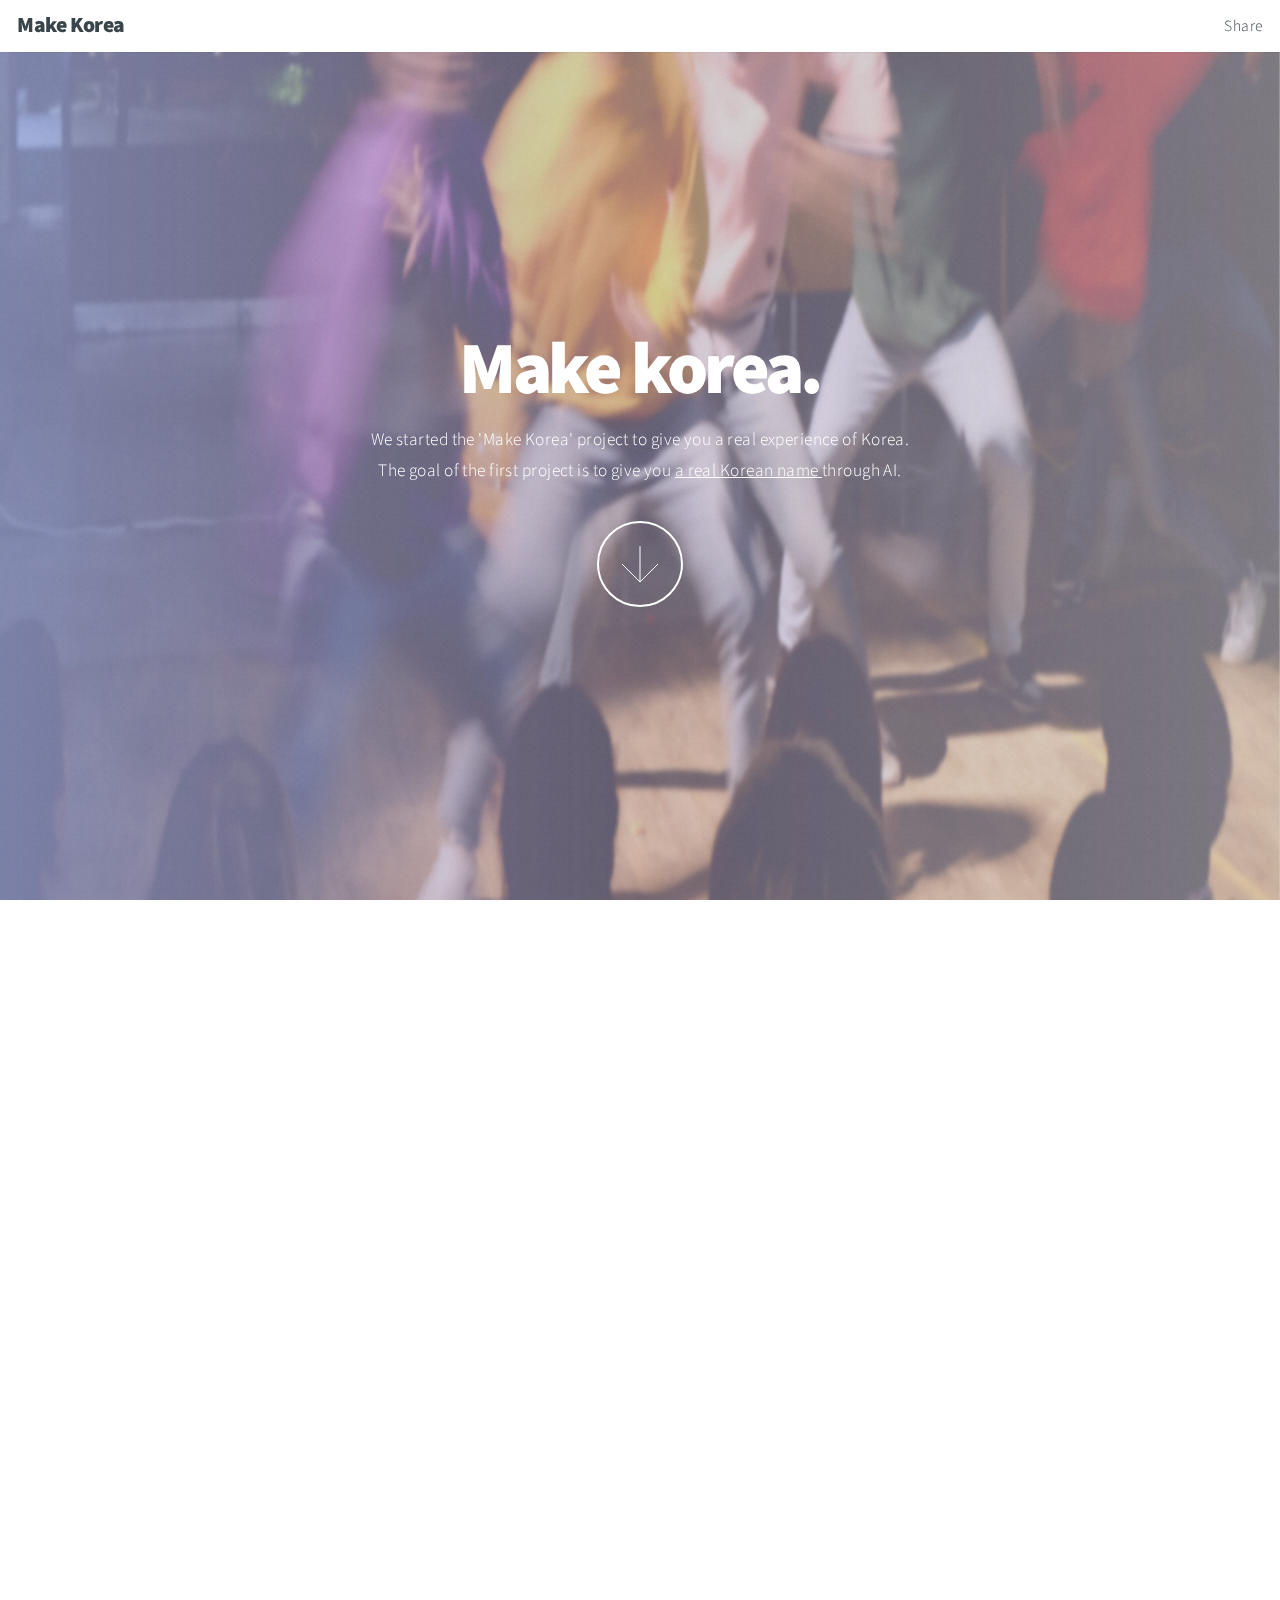
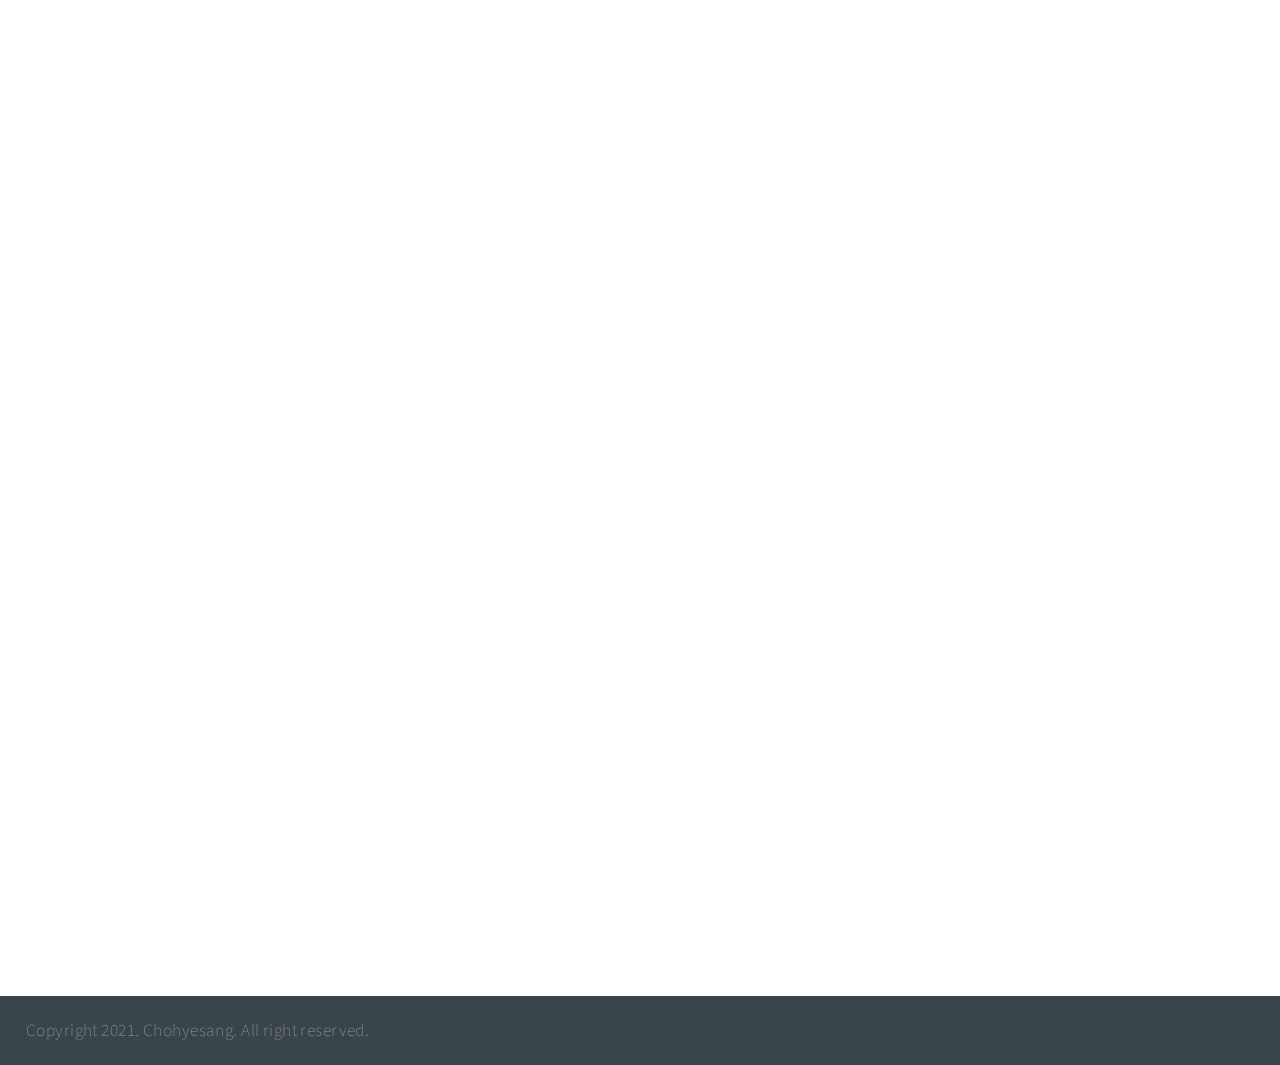
<file: index.html>
<!DOCTYPE HTML>
<!--Make Korea by Chohyesang-->
<html>
	<head>
		<title>Make korean name</title>
		<meta charset="utf-8" />
		<meta name="viewport" content="width=device-width, initial-scale=1, user-scalable=no" />
		<link rel="stylesheet" href="assets/css/main.css" />
		<noscript><link rel="stylesheet" href="assets/css/noscript.css" /></noscript>
	</head>
	<body class="is-preload">

		<!-- Header -->
			<header id="header">
				<h1> <a href = "index.html">Make Korea</a></h1>
				<nav>
					<ul>
						<li><a href="#intro">Share</a></li>
					</ul>
				</nav>
			</header>

		<!-- Intro -->
			<section id="intro" class="main style1 dark fullscreen">
				<div class="content">
					<header>
						<h2>Make korea.</h2>
					</header>
					<p> We started the 'Make Korea' project to give you a real experience of Korea.
					<br> The goal of the first project is to give you <u>a real Korean name </u> through AI. </p>
					<footer>
						<a href="#two" class="button style2 down">More</a>
					</footer>
				</div>
			</section>

		<!-- Two -->
			<section id="two" class="main style2 left dark fullscreen">
				<div class="content box style2">
					<header>
						<h2>Fill the form</h2>
					</header>
				<form id = "information" name = "input_information" method = "post" action = "candidate.html">
					<input type = "text" name = "firstname" placeholder="Your first Name">
					<input type = "text" name = "lastname" placeholder="Your last Name">
					<label class="box-radio1-input"><input type="radio" name="sex" value="Male" checked="checked"><span>Male</span></label>
					<label class="box-radio1-input"><input type="radio" name="sex" value="Fmale"><span>Fmale</span></label>
					<h4>Type of name<h4>
					<p>
					<label class="box-radio2-input"><input type="radio" name="feel" value="Good meaning" checked="checked"><span>Good meaning</span></label>
					<label class="box-radio2-input"><input type="radio" name="feel" value="Popular"><span>Popular</span></label>
					<label class="box-radio2-input"><input type="radio" name="feel" value="Unique"><span>Unique</span></label>
					</p>
					<br>
					<div id="submit">
					<input id = "next" type = 'submit' value = "Next" >
					</div>
				</form>
				</div>
			</section>

		<!-- find your name -->
			<section id="one" class="main style2 right dark fullscreen">
				<div class="content box style2">
					<header>
						<h2>Already made<br> Korean Name?</h2>
					</header>
				<form id = "ID" name = "ID_PW" method = "post" action = "candidate.html">
						<input type = "text" name = "firstname" placeholder="Your ID">
						<input type = "Password" name = "lastname" placeholder="Password 6 Digits">
						</p>
						<br>
						<div id="submit">
						<input id = "next" type = 'submit' value = "Search" >
						</div>
					</div>
			</section>


		<!-- Footer -->
			<footer id="footer">
					Copyright 2021. Chohyesang. All right reserved.
			</footer>

		<!-- Scripts -->
			<script src="assets/js/jquery.min.js"></script>
			<script src="assets/js/jquery.poptrox.min.js"></script>
			<script src="assets/js/jquery.scrolly.min.js"></script>
			<script src="assets/js/jquery.scrollex.min.js"></script>
			<script src="assets/js/browser.min.js"></script>
			<script src="assets/js/breakpoints.min.js"></script>
			<script src="assets/js/util.js"></script>
			<script src="assets/js/main.js"></script>

	</body>
</html>
</file>
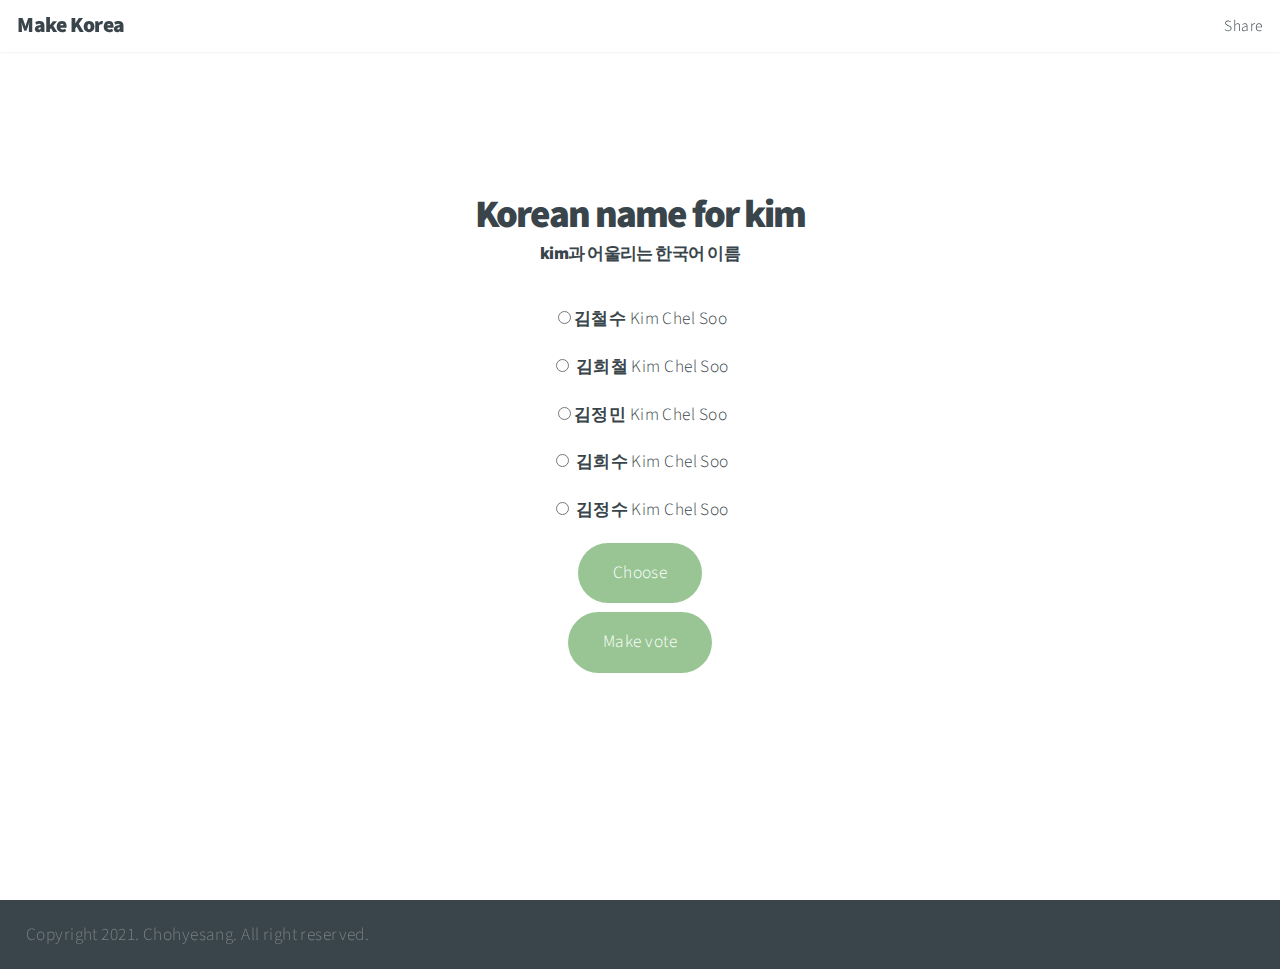
<file: candidate.html>
<!DOCTYPE HTML>
<!--Make Korea by Chohyesang-->
<html>
	<head>
		<title>Make korean name</title>
		<meta charset="utf-8" />
		<meta name="viewport" content="width=device-width, initial-scale=1, user-scalable=no" />
		<link rel="stylesheet" href="assets/css/main.css" />
		<noscript><link rel="stylesheet" href="assets/css/noscript.css" /></noscript>
	</head>
	<body class="is-preload">

		<!-- Header -->
			<header id="header">
				<h1> <a href = "index.html">Make Korea</a></h1>
				<nav>
					<ul>
						<li><a href="#intro">Share</a></li>
					</ul>
				</nav>
			</header>


		<!-- Two -->
			<section id="three" class="main style3 dark fullscreen">
				<div class="content box style3">
					<header>
						<h2>Korean name for kim</h2>
						<h3>kim과 어울리는 한국어 이름</h3>
					</header>

				<form method="post" action="result.html">
				<p>
				<p><label><input type="radio" id = "condidate" name="candidate" value="김철수"><b>김철수</b> Kim Chel Soo</label></p>
				<p><label><input type="radio" id = "condidate" name="candidate" value="김희철"> <b>김희철</b> Kim Chel Soo</label></p>
				<p><label><input type="radio" id = "condidate" name="candidate" value="김정민"><b>김정민</b> Kim Chel Soo</label></p>
				<p><label><input type="radio" id = "condidate" name="candidate" value="김희수"> <b>김희수</b> Kim Chel Soo</label></p>
				<p><label><input type="radio" id = "condidate" name="candidate" value="김정수"> <b>김정수</b> Kim Chel Soo</label></p>

			</p>
				<input id = "Choose" type = 'submit' value = "Choose">
				</form>
				<input id = "Choose" type = 'button' value = "Make vote">

				</div>
			</section>


		<!-- Footer -->
			<footer id="footer">
					Copyright 2021. Chohyesang. All right reserved.
			</footer>

		<!-- Scripts -->
			<script src="assets/js/jquery.min.js"></script>
			<script src="assets/js/jquery.poptrox.min.js"></script>
			<script src="assets/js/jquery.scrolly.min.js"></script>
			<script src="assets/js/jquery.scrollex.min.js"></script>
			<script src="assets/js/browser.min.js"></script>
			<script src="assets/js/breakpoints.min.js"></script>
			<script src="assets/js/util.js"></script>
			<script src="assets/js/main.js"></script>

	</body>
</html>
</file>
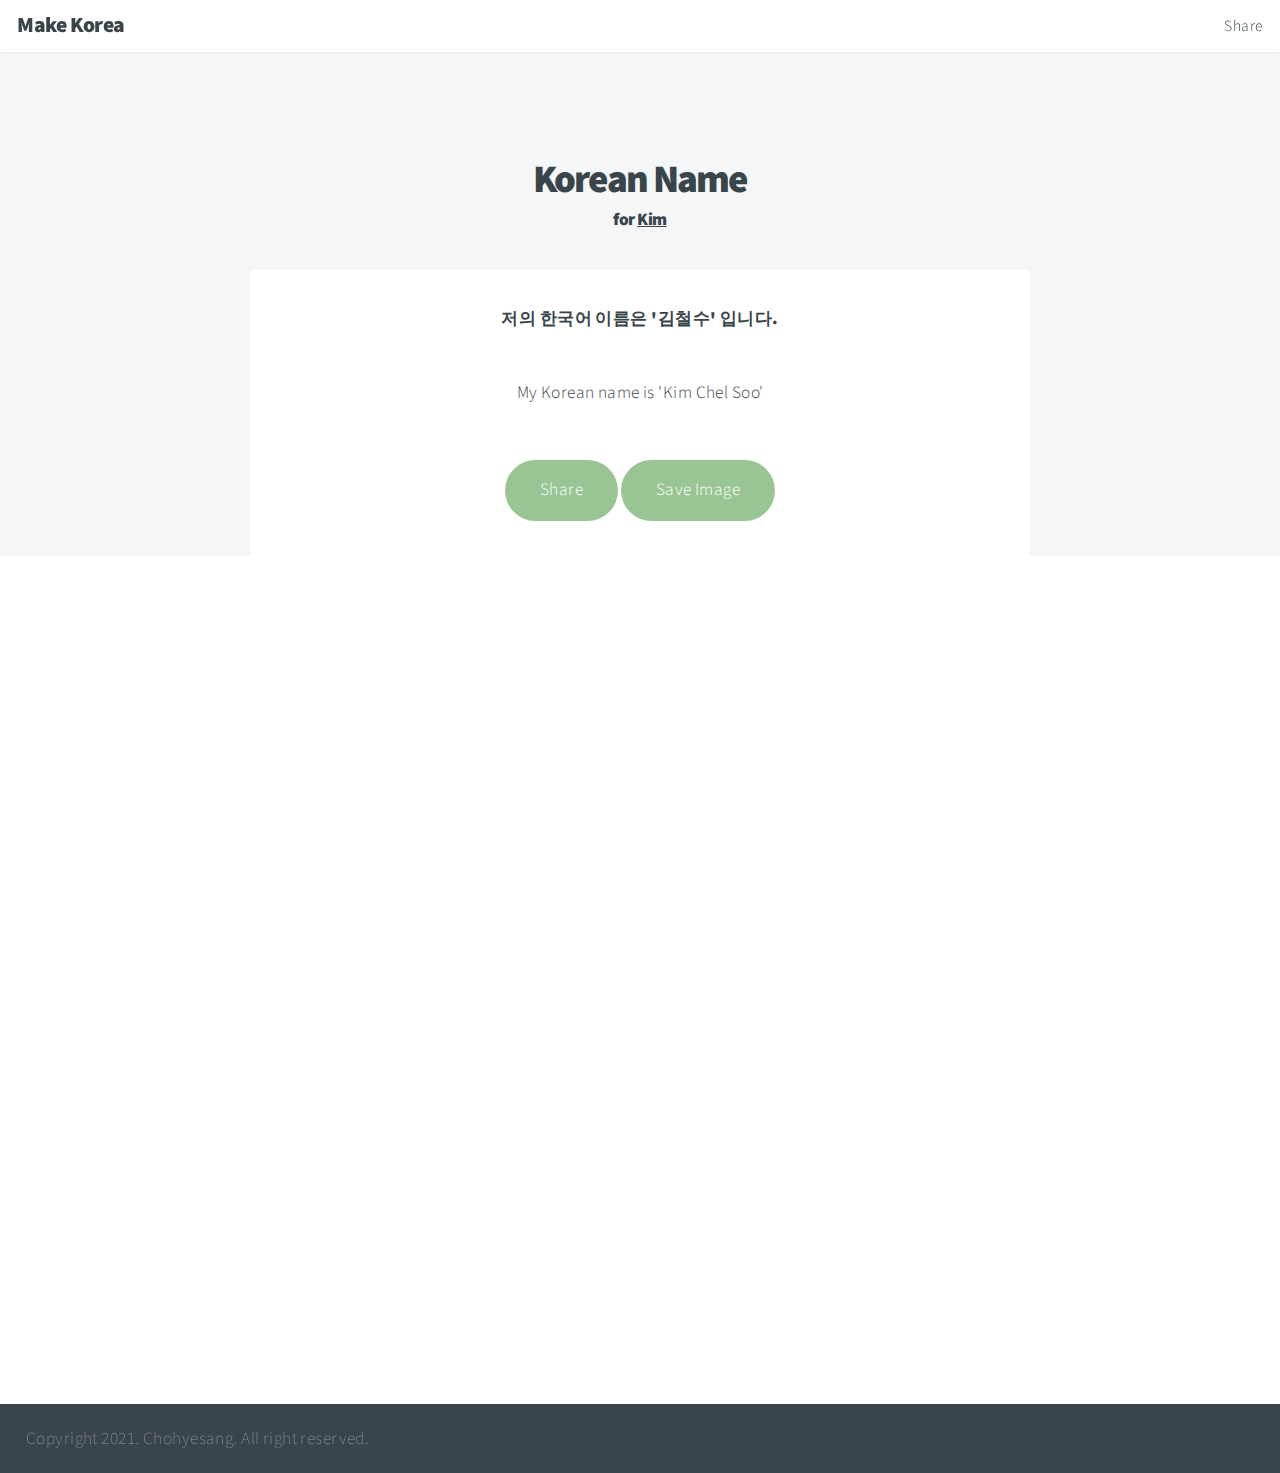
<file: result.html>
<!DOCTYPE HTML>
<!--Make Korea by Chohyesang-->
<html>
	<head>
		<title>Make korean name</title>
		<meta charset="utf-8" />
		<meta name="viewport" content="width=device-width, initial-scale=1, user-scalable=no" />
		<link rel="stylesheet" href="assets/css/main.css" />
		<noscript><link rel="stylesheet" href="assets/css/noscript.css" /></noscript>
	</head>
	<body class="is-preload">

		<!-- Header -->
			<header id="header">
				<h1> <a href = "index.html">Make Korea</a></h1>
				<nav>
					<ul>
						<li><a href="#intro">Share</a></li>
					</ul>
				</nav>
			</header>

		<!-- Contact -->
			<section id="contact" class="main style3 secondary">
				<div class="content">
					<header>
						<h2>Korean Name</h2>
                        <h3 id = "result-text">for <u>Kim</u></h3>
					</header>
					<div class="box">
						<form method="post" action="#">
							<div class="fields">
								<div class="field"><p><strong>저의 한국어 이름은 '김철수' 입니다.</strong></p></div>
								<div class="field"><p>My Korean name is 'Kim Chel Soo'</p></div>

							</div>
				<input id = "Choose" type = 'button' value = "Share">
                <input id = "Choose" type = 'button' value = "Save Image">
						</form>
					</div>
				</div>
			</section>            


		<!-- Share -->
			<section id="share" class="main style1 dark fullscreen">
				<div class="content">
					<header>
						<h2>Share!</h2>
					</header>
					<p> Share 'Make Korea' to your friend :) </p>
                    <input type = 'button' value = "share">
				</div>
			</section>



		<!-- Footer -->
			<footer id="footer">
					Copyright 2021. Chohyesang. All right reserved.
			</footer>

		<!-- Scripts -->
			<script src="assets/js/jquery.min.js"></script>
			<script src="assets/js/jquery.poptrox.min.js"></script>
			<script src="assets/js/jquery.scrolly.min.js"></script>
			<script src="assets/js/jquery.scrollex.min.js"></script>
			<script src="assets/js/browser.min.js"></script>
			<script src="assets/js/breakpoints.min.js"></script>
			<script src="assets/js/util.js"></script>
			<script src="assets/js/main.js"></script>

	</body>
</html>
</file>
<file: assets/css/noscript.css>
/*
	Big Picture by HTML5 UP
	html5up.net | @ajlkn
	Free for personal and commercial use under the CCA 3.0 license (html5up.net/license)
*/

/* Loader */

	body:before, body:after {
		display: none;
	}
</file>
<file: assets/css/main.css>
@import url("https://fonts.googleapis.com/css?family=Source+Sans+Pro:300,900");
@import url("fontawesome-all.min.css");

/*
	Big Picture by HTML5 UP
	html5up.net | @ajlkn
	Free for personal and commercial use under the CCA 3.0 license (html5up.net/license)
*/

html, body, div, span, applet, object,
iframe, h1, h2, h3, h4, h5, h6, p, blockquote,
pre, a, abbr, acronym, address, big, cite,
code, del, dfn, em, img, ins, kbd, q, s, samp,
small, strike, strong, sub, sup, tt, var, b,
u, i, center, dl, dt, dd, ol, ul, li, fieldset,
form, label, legend, table, caption, tbody,
tfoot, thead, tr, th, td, article, aside,
canvas, details, embed, figure, figcaption,
footer, header, hgroup, menu, nav, output, ruby,
section, summary, time, mark, audio, video {
	margin: 0;
	padding: 0;
	border: 0;
	font-size: 100%;
	font: inherit;
	vertical-align: baseline;}

article, aside, details, figcaption, figure,
footer, header, hgroup, menu, nav, section {
	display: block;}

body {
	line-height: 1;
}

ol, ul {
	list-style: none;
}

blockquote, q {
	quotes: none;
}

	blockquote:before, blockquote:after, q:before, q:after {
		content: '';
		content: none;
	}

table {
	border-collapse: collapse;
	border-spacing: 0;
}

body {
	-webkit-text-size-adjust: none;
}

mark {
	background-color: transparent;
	color: inherit;
}

input::-moz-focus-inner {
	border: 0;
	padding: 0;
}
/*
input, select, textarea {
	-moz-appearance: none;
	-webkit-appearance: none;
	-ms-appearance: none;
	appearance: none;
}*/

/* Basic */

	@-ms-viewport {
		width: device-width;
	}

	html {
		height: 100%;
	}

	html {
		box-sizing: border-box;
	}

	*, *:before, *:after {
		box-sizing: inherit;
	}

	body {
		background: #ffffff;
		height: 100%;
		min-width: 320px;
	}

		body.is-preload *, body.is-preload *:before, body.is-preload *:after {
			-moz-animation: none !important;
			-webkit-animation: none !important;
			-ms-animation: none !important;
			animation: none !important;
			-moz-transition: none !important;
			-webkit-transition: none !important;
			-ms-transition: none !important;
			transition: none !important;
		}

/* Spinner */

	@-moz-keyframes spinner-rotate {
		0% {
			-moz-transform: scale(1) rotate(0deg);
			-webkit-transform: scale(1) rotate(0deg);
			-ms-transform: scale(1) rotate(0deg);
			transform: scale(1) rotate(0deg);
		}

		100% {
			-moz-transform: scale(1) rotate(360deg);
			-webkit-transform: scale(1) rotate(360deg);
			-ms-transform: scale(1) rotate(360deg);
			transform: scale(1) rotate(360deg);
		}
	}

	@-webkit-keyframes spinner-rotate {
		0% {
			-moz-transform: scale(1) rotate(0deg);
			-webkit-transform: scale(1) rotate(0deg);
			-ms-transform: scale(1) rotate(0deg);
			transform: scale(1) rotate(0deg);
		}

		100% {
			-moz-transform: scale(1) rotate(360deg);
			-webkit-transform: scale(1) rotate(360deg);
			-ms-transform: scale(1) rotate(360deg);
			transform: scale(1) rotate(360deg);
		}
	}

	@-ms-keyframes spinner-rotate {
		0% {
			-moz-transform: scale(1) rotate(0deg);
			-webkit-transform: scale(1) rotate(0deg);
			-ms-transform: scale(1) rotate(0deg);
			transform: scale(1) rotate(0deg);
		}

		100% {
			-moz-transform: scale(1) rotate(360deg);
			-webkit-transform: scale(1) rotate(360deg);
			-ms-transform: scale(1) rotate(360deg);
			transform: scale(1) rotate(360deg);
		}
	}

	@keyframes spinner-rotate {
		0% {
			-moz-transform: scale(1) rotate(0deg);
			-webkit-transform: scale(1) rotate(0deg);
			-ms-transform: scale(1) rotate(0deg);
			transform: scale(1) rotate(0deg);
		}

		100% {
			-moz-transform: scale(1) rotate(360deg);
			-webkit-transform: scale(1) rotate(360deg);
			-ms-transform: scale(1) rotate(360deg);
			transform: scale(1) rotate(360deg);
		}
	}

/* Loader */

	@-moz-keyframes spinner-show {
		0% {
			opacity: 0;
		}

		100% {
			opacity: 1;
		}
	}

	@-webkit-keyframes spinner-show {
		0% {
			opacity: 0;
		}

		100% {
			opacity: 1;
		}
	}

	@-ms-keyframes spinner-show {
		0% {
			opacity: 0;
		}

		100% {
			opacity: 1;
		}
	}

	@keyframes spinner-show {
		0% {
			opacity: 0;
		}

		100% {
			opacity: 1;
		}
	}

	@-moz-keyframes spinner-hide {
		0% {
			-moz-transform: scale(1) rotate(0deg);
			-webkit-transform: scale(1) rotate(0deg);
			-ms-transform: scale(1) rotate(0deg);
			transform: scale(1) rotate(0deg);
			color: #e5e6e7;
			z-index: 100001;
		}

		99% {
			-moz-transform: scale(0.5) rotate(360deg);
			-webkit-transform: scale(0.5) rotate(360deg);
			-ms-transform: scale(0.5) rotate(360deg);
			transform: scale(0.5) rotate(360deg);
			color: #e5e6e7;
			z-index: 100001;
		}

		100% {
			-moz-transform: scale(0.5) rotate(360deg);
			-webkit-transform: scale(0.5) rotate(360deg);
			-ms-transform: scale(0.5) rotate(360deg);
			transform: scale(0.5) rotate(360deg);
			color: #e5e6e7;
			z-index: -1;
		}
	}

	@-webkit-keyframes spinner-hide {
		0% {
			-moz-transform: scale(1) rotate(0deg);
			-webkit-transform: scale(1) rotate(0deg);
			-ms-transform: scale(1) rotate(0deg);
			transform: scale(1) rotate(0deg);
			color: #e5e6e7;
			z-index: 100001;
		}

		99% {
			-moz-transform: scale(0.5) rotate(360deg);
			-webkit-transform: scale(0.5) rotate(360deg);
			-ms-transform: scale(0.5) rotate(360deg);
			transform: scale(0.5) rotate(360deg);
			color: #e5e6e7;
			z-index: 100001;
		}

		100% {
			-moz-transform: scale(0.5) rotate(360deg);
			-webkit-transform: scale(0.5) rotate(360deg);
			-ms-transform: scale(0.5) rotate(360deg);
			transform: scale(0.5) rotate(360deg);
			color: #e5e6e7;
			z-index: -1;
		}
	}

	@-ms-keyframes spinner-hide {
		0% {
			-moz-transform: scale(1) rotate(0deg);
			-webkit-transform: scale(1) rotate(0deg);
			-ms-transform: scale(1) rotate(0deg);
			transform: scale(1) rotate(0deg);
			color: #e5e6e7;
			z-index: 100001;
		}

		99% {
			-moz-transform: scale(0.5) rotate(360deg);
			-webkit-transform: scale(0.5) rotate(360deg);
			-ms-transform: scale(0.5) rotate(360deg);
			transform: scale(0.5) rotate(360deg);
			color: #e5e6e7;
			z-index: 100001;
		}

		100% {
			-moz-transform: scale(0.5) rotate(360deg);
			-webkit-transform: scale(0.5) rotate(360deg);
			-ms-transform: scale(0.5) rotate(360deg);
			transform: scale(0.5) rotate(360deg);
			color: #e5e6e7;
			z-index: -1;
		}
	}

	@keyframes spinner-hide {
		0% {
			-moz-transform: scale(1) rotate(0deg);
			-webkit-transform: scale(1) rotate(0deg);
			-ms-transform: scale(1) rotate(0deg);
			transform: scale(1) rotate(0deg);
			color: #e5e6e7;
			z-index: 100001;
		}

		99% {
			-moz-transform: scale(0.5) rotate(360deg);
			-webkit-transform: scale(0.5) rotate(360deg);
			-ms-transform: scale(0.5) rotate(360deg);
			transform: scale(0.5) rotate(360deg);
			color: #e5e6e7;
			z-index: 100001;
		}

		100% {
			-moz-transform: scale(0.5) rotate(360deg);
			-webkit-transform: scale(0.5) rotate(360deg);
			-ms-transform: scale(0.5) rotate(360deg);
			transform: scale(0.5) rotate(360deg);
			color: #e5e6e7;
			z-index: -1;
		}
	}

	@-moz-keyframes overlay-hide {
		0% {
			opacity: 1;
			z-index: 100000;
		}

		15% {
			opacity: 1;
			z-index: 100000;
		}

		99% {
			opacity: 0;
			z-index: 100000;
		}

		100% {
			opacity: 0;
			z-index: -1;
		}
	}

	@-webkit-keyframes overlay-hide {
		0% {
			opacity: 1;
			z-index: 100000;
		}

		15% {
			opacity: 1;
			z-index: 100000;
		}

		99% {
			opacity: 0;
			z-index: 100000;
		}

		100% {
			opacity: 0;
			z-index: -1;
		}
	}

	@-ms-keyframes overlay-hide {
		0% {
			opacity: 1;
			z-index: 100000;
		}

		15% {
			opacity: 1;
			z-index: 100000;
		}

		99% {
			opacity: 0;
			z-index: 100000;
		}

		100% {
			opacity: 0;
			z-index: -1;
		}
	}

	@keyframes overlay-hide {
		0% {
			opacity: 1;
			z-index: 100000;
		}

		15% {
			opacity: 1;
			z-index: 100000;
		}

		99% {
			opacity: 0;
			z-index: 100000;
		}

		100% {
			opacity: 0;
			z-index: -1;
		}
	}

	body {
		text-decoration: none;
	}

		body:before {
			-moz-animation: spinner-show 1.5s 1 0.25s ease forwards, spinner-hide 0.25s ease-in-out forwards !important;
			-webkit-animation: spinner-show 1.5s 1 0.25s ease forwards, spinner-hide 0.25s ease-in-out forwards !important;
			-ms-animation: spinner-show 1.5s 1 0.25s ease forwards, spinner-hide 0.25s ease-in-out forwards !important;
			animation: spinner-show 1.5s 1 0.25s ease forwards, spinner-hide 0.25s ease-in-out forwards !important;
			-moz-transform-origin: 50% 50%;
			-webkit-transform-origin: 50% 50%;
			-ms-transform-origin: 50% 50%;
			transform-origin: 50% 50%;
			-moz-osx-font-smoothing: grayscale;
			-webkit-font-smoothing: antialiased;
			font-family: FontAwesome;
			font-style: normal;
			font-weight: normal;
			text-transform: none !important;
			color: #e5e6e7;
			content: '\f1ce';
			cursor: default;
			display: block;
			font-size: 2em;
			height: 2em;
			left: 50%;
			line-height: 2em;
			margin: -1em 0 0 -1em;
			opacity: 0;
			position: fixed;
			text-align: center;
			top: 50%;
			width: 2em;
			z-index: -1;
		}

		body:after {
			-moz-animation: overlay-hide 1.5s ease-in forwards !important;
			-webkit-animation: overlay-hide 1.5s ease-in forwards !important;
			-ms-animation: overlay-hide 1.5s ease-in forwards !important;
			animation: overlay-hide 1.5s ease-in forwards !important;
			background: #ffffff;
			content: '';
			display: block;
			height: 100%;
			left: 0;
			opacity: 0;
			position: fixed;
			top: 0;
			width: 100%;
			z-index: -1;
		}

		body.is-preload:before {
			-moz-animation: spinner-show 1.5s 1 0.25s ease forwards, spinner-rotate 0.75s infinite linear !important;
			-webkit-animation: spinner-show 1.5s 1 0.25s ease forwards, spinner-rotate 0.75s infinite linear !important;
			-ms-animation: spinner-show 1.5s 1 0.25s ease forwards, spinner-rotate 0.75s infinite linear !important;
			animation: spinner-show 1.5s 1 0.25s ease forwards, spinner-rotate 0.75s infinite linear !important;
			z-index: 100001;
		}

		body.is-preload:after {
			-moz-animation: none !important;
			-webkit-animation: none !important;
			-ms-animation: none !important;
			animation: none !important;
			opacity: 1;
			z-index: 100000;
		}

	@media (-webkit-min-device-pixel-ratio: 2) {

		body:before {
			line-height: 2.025em;
		}

	}

/* Type */

	body, input, textarea, select {
		font-family: "Source Sans Pro", "sans-serif";
		font-weight: 300;
		font-size: 18pt;
		line-height: 1.75em;
		color: #39454b;
		letter-spacing: 0.025em;
	}

		@media screen and (max-width: 1920px) {

			body, input, textarea, select {
				font-size: 17pt;
			}

		}

		@media screen and (max-width: 1680px) {

			body, input, textarea, select {
				font-size: 15pt;
			}

		}

		@media screen and (max-width: 1280px) {

			body, input, textarea, select {
				font-size: 13pt;
			}

		}

		@media screen and (max-width: 1000px) {

			body, input, textarea, select {
				font-size: 13pt;
			}

		}

		@media screen and (max-width: 736px) {

			body, input, textarea, select {
				font-size: 12pt;
				line-height: 1.5em;
			}

		}

	h1, h2, h3, h4, h5, h6 {
		font-weight: 900;
		color: inherit;
		letter-spacing: -0.0325em;
	}

		h1 a, h2 a, h3 a, h4 a, h5 a, h6 a {
			color: inherit;
			text-decoration: none;
		}

	h2 {
		font-size: 2.25em;
		line-height: 1.25em;
		letter-spacing: -0.05em;
	}

	@media screen and (max-width: 736px) {

		h2 {
			font-size: 1.5em;
		}

	}

	strong, b {
		font-weight: 900;
		color: inherit;
	}

	em, i {
		font-style: italic;
	}

	a {
		-moz-transition: color 0.2s ease-in-out;
		-webkit-transition: color 0.2s ease-in-out;
		-ms-transition: color 0.2s ease-in-out;
		transition: color 0.2s ease-in-out;
		color: #98c593;
	}

	sub {
		position: relative;
		top: 0.5em;
		font-size: 0.8em;
	}

	sup {
		position: relative;
		top: -0.5em;
		font-size: 0.8em;
	}

	hr {
		border: 0;
		border-top: solid 1px #e5e6e7;
	}

	blockquote {
		border-left: solid 0.5em #e5e6e7;
		padding: 1em 0 1em 2em;
		font-style: italic;
	}

	p, ul, ol, dl, table {
		margin-bottom: 1em;
	}

/* Box */

	.box {
		background: #ffffff;
		color: #39454b;
		padding: 2em;
	}

		.box > :last-child {
			margin-bottom: 0;
		}

		.box.style2 {
			padding: 3.5em 2.5em 3.5em 2.5em;
		}

		@media screen and (max-width: 736px) {

			.box {
				padding: 1em;
			}

				.box.style2 {
					padding: 1.5em 1.25em 1.5em 1.25em;
					background-color: rgba(255, 255, 255, 0.9);
				}

		}

/* Button */

	input[type="button"],
	input[type="submit"],
	input[type="reset"],
	.button,
	button {
		-moz-appearance: none;
		-webkit-appearance: none;
		-ms-appearance: none;
		appearance: none;
		-moz-transition: background-color 0.2s ease-in-out;
		-webkit-transition: background-color 0.2s ease-in-out;
		-ms-transition: background-color 0.2s ease-in-out;
		transition: background-color 0.2s ease-in-out;
		background-color: #98c593;
		border: 0;
		border-radius: 3.5em;
		color: #ffffff;
		cursor: pointer;
		display: inline-block;
		height: 3.5em;
		line-height: 3.5em;
		outline: 0;
		padding: 0 2em 0 2em;
		position: relative;
		text-align: center;
		text-decoration: none;
	}

		input[type="button"].down,
		input[type="submit"].down,
		input[type="reset"].down,
		.button.down,
		button.down {
			width: 5em;
			height: 5em;
			line-height: 4.5em;
			padding: 0;
			background-image: url("images/dark-arrow.svg");
			background-position: center center;
			background-repeat: no-repeat;
			text-indent: -10em;
			overflow: hidden;
		}

			input[type="button"].down.anchored,
			input[type="submit"].down.anchored,
			input[type="reset"].down.anchored,
			.button.down.anchored,
			button.down.anchored {
				bottom: 0;
				border-bottom: 0;
				border-radius: 3em 3em 0 0;
				height: 4.5em;
				margin-left: -2.5em;
			}

		input[type="button"].anchored,
		input[type="submit"].anchored,
		input[type="reset"].anchored,
		.button.anchored,
		button.anchored {
			position: absolute;
			left: 50%;
		}

		input[type="button"]:hover,
		input[type="submit"]:hover,
		input[type="reset"]:hover,
		.button:hover,
		button:hover {
			background-color: #a8cea4;
		}

		input[type="button"]:active,
		input[type="submit"]:active,
		input[type="reset"]:active,
		.button:active,
		button:active {
			background-color: #88bc82;
		}

		input[type="button"].style2,
		input[type="submit"].style2,
		input[type="reset"].style2,
		.button.style2,
		button.style2 {
			background-color: transparent;
			border: solid 2px #e5e6e7;
			color: inherit;
		}

			input[type="button"].style2:hover,
			input[type="submit"].style2:hover,
			input[type="reset"].style2:hover,
			.button.style2:hover,
			button.style2:hover {
				background-color: rgba(229, 230, 231, 0.25);
			}

			input[type="button"].style2:active,
			input[type="submit"].style2:active,
			input[type="reset"].style2:active,
			.button.style2:active,
			button.style2:active {
				background-color: rgba(229, 230, 231, 0.375);
			}

			input[type="button"].style2.down,
			input[type="submit"].style2.down,
			input[type="reset"].style2.down,
			.button.style2.down,
			button.style2.down {
				background-image: url("images/arrow.svg");
			}

/* Form */

	form {
		margin: 0 0 0.5em 0;
	}

		form > :last-child {
			margin-bottom: 0;
		}

		form > .fields {
			display: -moz-flex;
			display: -webkit-flex;
			display: -ms-flex;
			display: flex;
			-moz-flex-wrap: wrap;
			-webkit-flex-wrap: wrap;
			-ms-flex-wrap: wrap;
			flex-wrap: wrap;
			width: calc(100% + 3em);
			margin: -1.5em 0 2em -1.5em;
		}

			form > .fields > .field {
				-moz-flex-grow: 0;
				-webkit-flex-grow: 0;
				-ms-flex-grow: 0;
				flex-grow: 0;
				-moz-flex-shrink: 0;
				-webkit-flex-shrink: 0;
				-ms-flex-shrink: 0;
				flex-shrink: 0;
				padding: 1.5em 0 0 1.5em;
				width: calc(100% - 1.5em);
			}

				form > .fields > .field.half {
					width: calc(50% - 0.75em);
				}

				form > .fields > .field.third {
					width: calc(100%/3 - 0.5em);
				}

				form > .fields > .field.quarter {
					width: calc(25% - 0.375em);
				}

		@media screen and (max-width: 480px) {

			form > .fields {
				width: calc(100% + 2em);
				margin: -1em 0 2em -1em;
			}

				form > .fields > .field {
					padding: 1em 0 0 1em;
					width: calc(100% - 1em);
				}

					form > .fields > .field.half {
						width: calc(100% - 1em);
					}

					form > .fields > .field.third {
						width: calc(100% - 1em);
					}

					form > .fields > .field.quarter {
						width: calc(100% - 1em);
					}

		}



	/* Radico Button 1 */
	.box-radio1-input input[type="radio"]{
		display:none;
	  }
	  
	  .box-radio1-input input[type="radio"] + span{
		display:inline-block;
		background:none;
		border:1px solid #dfdfdf;  
		padding:8px 30px;
		text-align:center;
		height:50px;
		line-height:33px;
		font-weight:500;
		cursor:pointer;
		margin : 1em 0em 0.5em 0.5em;
	  }
	  
	  .box-radio1-input input[type="radio"]:checked + span{
		border:1px solid #ec98bf;
		background:#fdecf6;
		color:rgb(0, 0, 0);
	  }

	/* Radico Button 2 */
	.box-radio2-input input[type="radio"]{
		display:none;
	  }
	  
	  .box-radio2-input input[type="radio"] + span{
		display:inline-block;
		background:none;
		border:1px solid #dfdfdf;  
		padding:8px 30px;
		text-align:center;
		height:50px;
		line-height:33px;
		font-weight:500;
		cursor:pointer;
		margin : 1em 0em 0.5em 0.5em;
	  }
	  
	  .box-radio2-input input[type="radio"]:checked + span{
		border:1px solid #bf98ec;
		background:#eff2ff;
		color:rgb(0, 0, 0);
	  }
	  	  
	   
	input[type="text"],
	input[type="password"],
	input[type="email"],
	input[type="tel"],
	input[type="search"],
	input[type="url"],
	select,
	textarea {
		-moz-appearance: none;
		-webkit-appearance: none;
		-ms-appearance: none;
		appearance: none;
		-moz-transition: border-color 0.2s ease-in-out, color 0.2s ease-in-out;
		-webkit-transition: border-color 0.2s ease-in-out, color 0.2s ease-in-out;
		-ms-transition: border-color 0.2s ease-in-out, color 0.2s ease-in-out;
		transition: border-color 0.2s ease-in-out, color 0.2s ease-in-out;
		color: #39454b;
		display: block;
		width: 100%;
		padding: 0.65em 0.75em;
		background: none;
		border: solid 2px #e5e6e7;
		color: inherit;
		border-radius: 0.5em;
		outline: none;
	}

		input[type="text"]:focus,
		input[type="password"]:focus,
		input[type="email"]:focus,
		input[type="tel"]:focus,
		input[type="search"]:focus,
		input[type="url"]:focus,
		select:focus,
		textarea:focus {
			border-color: #9ac8e9;
		}

	input[type="text"],
	input[type="password"],
	input[type="email"],
	input[type="tel"],
	input[type="search"],
	input[type="url"],
	select {
		line-height: 1.35em;
		margin : 0.5em;
	}

	textarea {
		min-height: 8em;
	}

	::-moz-focus-inner {
		border: 0;
	}

	::-webkit-input-placeholder {
		opacity: 0.375;
	}

	:-moz-placeholder {
		opacity: 0.375;
	}

	::-moz-placeholder {
		opacity: 0.375;
	}

	:-ms-input-placeholder {
		opacity: 0.375;
	}



/* Icon */

	.icon {
		text-decoration: none;
		position: relative;
		text-decoration: none;
	}

		.icon:before {
			-moz-osx-font-smoothing: grayscale;
			-webkit-font-smoothing: antialiased;
			display: inline-block;
			font-style: normal;
			font-variant: normal;
			text-rendering: auto;
			line-height: 1;
			text-transform: none !important;
			font-family: 'Font Awesome 5 Free';
			font-weight: 400;
		}

		.icon:before {
			line-height: inherit;
		}

		.icon > .label {
			display: none;
		}

		.icon.solid:before {
			font-weight: 900;
		}

		.icon.brands:before {
			font-family: 'Font Awesome 5 Brands';
		}

/* Image */

	.image {
		position: relative;
		display: inline-block;
	}

		.image:before {
			content: '';
			position: absolute;
			left: 0;
			top: 0;
			width: 100%;
			height: 100%;
			background: url("images/overlay.png");
		}

		.image img {
			display: block;
			width: 100%;
		}

		.image.featured {
			display: block;
			width: 100%;
			margin: 0 0 2em 0;
		}

		.image.fit {
			display: block;
			width: 100%;
		}

		.image.left {
			float: left;
			margin: 0 2em 2em 0;
		}

		.image.centered {
			display: block;
			margin: 0 0 2em 0;
		}

			.image.centered img {
				margin: 0 auto;
				width: auto;
			}

/* List */

	ul.default {
		list-style: disc;
		padding-left: 1em;
	}

		ul.default li {
			padding-left: 0.5em;
		}

	ul.menu {
		cursor: default;
	}

		ul.menu li {
			display: inline-block;
			line-height: 1em;
			border-left: solid 1px #e5e6e7;
			padding: 0 0 0 0.5em;
			margin: 0 0 0 0.5em;
		}

			ul.menu li:first-child {
				border-left: 0;
				padding-left: 0;
				margin-left: 0;
			}

	ol.default {
		list-style: decimal;
		padding-left: 1.25em;
	}

		ol.default li {
			padding-left: 0.25em;
		}

/* Actions */

	ul.actions {
		display: -moz-flex;
		display: -webkit-flex;
		display: -ms-flex;
		display: flex;
		cursor: default;
		list-style: none;
		margin-left: -1em;
		padding-left: 0;
	}

		ul.actions li {
			padding: 0 0 0 1em;
			vertical-align: middle;
		}

		ul.actions.special {
			-moz-justify-content: center;
			-webkit-justify-content: center;
			-ms-justify-content: center;
			justify-content: center;
			width: 100%;
			margin-left: 0;
		}

			ul.actions.special li:first-child {
				padding-left: 0;
			}

		ul.actions.stacked {
			-moz-flex-direction: column;
			-webkit-flex-direction: column;
			-ms-flex-direction: column;
			flex-direction: column;
			margin-left: 0;
		}

			ul.actions.stacked li {
				padding: 1.3em 0 0 0;
			}

				ul.actions.stacked li:first-child {
					padding-top: 0;
				}

		ul.actions.fit {
			width: calc(100% + 1em);
		}

			ul.actions.fit li {
				-moz-flex-grow: 1;
				-webkit-flex-grow: 1;
				-ms-flex-grow: 1;
				flex-grow: 1;
				-moz-flex-shrink: 1;
				-webkit-flex-shrink: 1;
				-ms-flex-shrink: 1;
				flex-shrink: 1;
				width: 100%;
			}

				ul.actions.fit li > * {
					width: 100%;
				}

			ul.actions.fit.stacked {
				width: 100%;
			}

		@media screen and (max-width: 480px) {

			ul.actions:not(.fixed) {
				-moz-flex-direction: column;
				-webkit-flex-direction: column;
				-ms-flex-direction: column;
				flex-direction: column;
				margin-left: 0;
				width: 100% !important;
			}

				ul.actions:not(.fixed) li {
					-moz-flex-grow: 1;
					-webkit-flex-grow: 1;
					-ms-flex-grow: 1;
					flex-grow: 1;
					-moz-flex-shrink: 1;
					-webkit-flex-shrink: 1;
					-ms-flex-shrink: 1;
					flex-shrink: 1;
					padding: 1em 0 0 0;
					text-align: center;
					width: 100%;
				}

					ul.actions:not(.fixed) li > * {
						width: 100%;
					}

					ul.actions:not(.fixed) li:first-child {
						padding-top: 0;
					}

					ul.actions:not(.fixed) li input[type="submit"],
					ul.actions:not(.fixed) li input[type="reset"],
					ul.actions:not(.fixed) li input[type="button"],
					ul.actions:not(.fixed) li button,
					ul.actions:not(.fixed) li .button {
						width: 100%;
					}

						ul.actions:not(.fixed) li input[type="submit"].icon:before,
						ul.actions:not(.fixed) li input[type="reset"].icon:before,
						ul.actions:not(.fixed) li input[type="button"].icon:before,
						ul.actions:not(.fixed) li button.icon:before,
						ul.actions:not(.fixed) li .button.icon:before {
							margin-left: -0.5rem;
						}

		}

/* Icons */

	ul.icons {
		cursor: default;
	}

		ul.icons li {
			display: inline-block;
		}

		ul.icons a {
			display: inline-block;
			width: 2em;
			height: 2em;
			line-height: 2em;
			text-align: center;
			border: 0;
		}

/* Sections/Article */

	header {
		margin-bottom: 1em;
	}

		header p {
			display: block;
			margin: 1em 0 0 0;
			padding: 0 0 0.5em 0;
		}

	footer {
		margin-top: 2em;
	}

/* Table */

	table {
		width: 100%;
	}

		table.default {
			width: 100%;
		}

			table.default tbody tr:nth-child(2n+2) {
				background: rgba(229, 230, 231, 0.5);
			}

			table.default td {
				padding: 0.5em 1em 0.5em 1em;
			}

			table.default th {
				text-align: left;
				font-weight: 900;
				padding: 0.5em 1em 0.5em 1em;
			}

			table.default thead {
				background: #39454b;
				color: #ffffff;
			}

			table.default tfoot {
				background: #e5e6e7;
			}

/* Poptrox */

	.poptrox-popup {
		-moz-box-sizing: content-box;
		-webkit-box-sizing: content-box;
		-ms-box-sizing: content-box;
		box-sizing: content-box;
		background: #fff;
		padding-bottom: 3em;
		box-shadow: 0 0.1em 0.15em 0 rgba(0, 0, 0, 0.15);
	}

		.poptrox-popup .loader {
			position: absolute;
			top: 50%;
			left: 50%;
			margin: -1em 0 0 -1em;
			width: 2em;
			height: 2em;
			display: block;
			font-size: 2em;
		}

			.poptrox-popup .loader:before {
				-moz-animation: spinner-rotate 0.75s infinite linear !important;
				-webkit-animation: spinner-rotate 0.75s infinite linear !important;
				-ms-animation: spinner-rotate 0.75s infinite linear !important;
				animation: spinner-rotate 0.75s infinite linear !important;
				-moz-osx-font-smoothing: grayscale;
				-webkit-font-smoothing: antialiased;
				font-family: FontAwesome;
				font-style: normal;
				font-weight: normal;
				text-transform: none !important;
				color: #e5e6e7;
				content: '\f1ce';
				cursor: default;
				display: block;
				height: 2em;
				left: 0;
				line-height: 2em;
				position: absolute;
				text-align: center;
				top: 0;
				width: 2em;
			}

		.poptrox-popup .caption {
			position: absolute;
			bottom: 0;
			left: 0;
			background: #ffffff;
			width: 100%;
			height: 3em;
			line-height: 2.8em;
			text-align: center;
			cursor: default;
			z-index: 1;
			font-size: 0.9em;
		}

		.poptrox-popup .nav-next,
		.poptrox-popup .nav-previous {
			-moz-transition: opacity 0.2s ease-in-out;
			-webkit-transition: opacity 0.2s ease-in-out;
			-ms-transition: opacity 0.2s ease-in-out;
			transition: opacity 0.2s ease-in-out;
			position: absolute;
			top: 0;
			width: 50%;
			height: 100%;
			opacity: 0;
			cursor: pointer;
			background: rgba(0, 0, 0, 0.01);
			-webkit-tap-highlight-color: rgba(255, 255, 255, 0);
		}

		.poptrox-popup .nav-next:before,
		.poptrox-popup .nav-previous:before {
			content: '';
			position: absolute;
			width: 96px;
			height: 64px;
			background: url("images/poptrox-nav.svg");
			top: calc(50% - 1.5em);
			margin: -32px 0 0 0;
		}

		.poptrox-popup:hover .nav-next,
		.poptrox-popup:hover .nav-previous {
			opacity: 0.5;
		}

		.poptrox-popup:hover .nav-next:hover,
		.poptrox-popup:hover .nav-previous:hover {
			opacity: 1.0;
		}

		.poptrox-popup .nav-previous:before {
			-moz-transform: scaleX(-1);
			-webkit-transform: scaleX(-1);
			-ms-transform: scaleX(-1);
			transform: scaleX(-1);
			-ms-filter: "FlipH";
			filter: FlipH;
		}

		.poptrox-popup .nav-next {
			right: 0;
		}

			.poptrox-popup .nav-next:before {
				right: 0;
			}

		.poptrox-popup .nav-previous {
			left: 0;
		}

			.poptrox-popup .nav-previous:before {
				left: 0;
			}

		.poptrox-popup .closer {
			-moz-transition: opacity 0.2s ease-in-out;
			-webkit-transition: opacity 0.2s ease-in-out;
			-ms-transition: opacity 0.2s ease-in-out;
			transition: opacity 0.2s ease-in-out;
			position: absolute;
			top: 0;
			right: 0;
			width: 64px;
			height: 64px;
			text-indent: -9999px;
			z-index: 2;
			opacity: 0;
			-webkit-tap-highlight-color: rgba(255, 255, 255, 0);
		}

			.poptrox-popup .closer:before {
				content: '';
				display: block;
				position: absolute;
				right: 16px;
				top: 16px;
				width: 40px;
				height: 40px;
				border-radius: 100%;
				box-shadow: inset 0 0 0 2px #fff;
				background: url("images/poptrox-closer.svg") center center;
				color: #ffffff !important;
			}

		.poptrox-popup:hover .closer {
			opacity: 0.5;
		}

			.poptrox-popup:hover .closer:hover {
				opacity: 1.0;
			}

		body.is-touch .poptrox-popup .nav-next,
		body.is-touch .poptrox-popup .nav-previous,
		body.is-touch .poptrox-popup .closer {
			opacity: 1.0 !important;
		}

		@media screen and (max-width: 736px) {

			.poptrox-popup .nav-next:before,
			.poptrox-popup .nav-previous:before {
				width: 48px;
				height: 32px;
				background-size: contain;
				margin: -16px 0 0 0;
			}

			.poptrox-popup .closer:before {
				right: 12px;
				top: 12px;
				width: 20px;
				height: 20px;
				box-shadow: inset 0 0 0 1px #fff;
				background-size: contain;
				opacity: 0.65;
			}

		}

/* Gallery */

	.gallery {
		display: -moz-flex;
		display: -webkit-flex;
		display: -ms-flex;
		display: flex;
		-moz-flex-wrap: wrap;
		-webkit-flex-wrap: wrap;
		-ms-flex-wrap: wrap;
		flex-wrap: wrap;
		width: 45em;
		max-width: 100%;
		margin: 0 auto 2em auto;
	}

		.gallery article {
			-moz-transition: -moz-transform 1s ease, opacity 1s ease;
			-webkit-transition: -webkit-transform 1s ease, opacity 1s ease;
			-ms-transition: -ms-transform 1s ease, opacity 1s ease;
			transition: transform 1s ease, opacity 1s ease;
			-moz-transform: translateX(0);
			-webkit-transform: translateX(0);
			-ms-transform: translateX(0);
			transform: translateX(0);
			width: 50%;
			position: relative;
			opacity: 1.0;
		}

			.gallery article .image {
				margin: 0;
				display: block;
			}

			.gallery article:nth-last-child(1n) {
				-moz-transition-delay: 0.05s;
				-webkit-transition-delay: 0.05s;
				-ms-transition-delay: 0.05s;
				transition-delay: 0.05s;
			}

			.gallery article:nth-last-child(2n) {
				-moz-transition-delay: 0.05s;
				-webkit-transition-delay: 0.05s;
				-ms-transition-delay: 0.05s;
				transition-delay: 0.05s;
			}

			.gallery article:nth-last-child(2n) {
				-moz-transition-delay: 0.1s;
				-webkit-transition-delay: 0.1s;
				-ms-transition-delay: 0.1s;
				transition-delay: 0.1s;
			}

			.gallery article:nth-last-child(3n) {
				-moz-transition-delay: 0.1s;
				-webkit-transition-delay: 0.1s;
				-ms-transition-delay: 0.1s;
				transition-delay: 0.1s;
			}

			.gallery article:nth-last-child(3n) {
				-moz-transition-delay: 0.15s;
				-webkit-transition-delay: 0.15s;
				-ms-transition-delay: 0.15s;
				transition-delay: 0.15s;
			}

			.gallery article:nth-last-child(4n) {
				-moz-transition-delay: 0.15s;
				-webkit-transition-delay: 0.15s;
				-ms-transition-delay: 0.15s;
				transition-delay: 0.15s;
			}

			.gallery article:nth-last-child(4n) {
				-moz-transition-delay: 0.2s;
				-webkit-transition-delay: 0.2s;
				-ms-transition-delay: 0.2s;
				transition-delay: 0.2s;
			}

			.gallery article:nth-last-child(5n) {
				-moz-transition-delay: 0.2s;
				-webkit-transition-delay: 0.2s;
				-ms-transition-delay: 0.2s;
				transition-delay: 0.2s;
			}

			.gallery article:nth-last-child(5n) {
				-moz-transition-delay: 0.25s;
				-webkit-transition-delay: 0.25s;
				-ms-transition-delay: 0.25s;
				transition-delay: 0.25s;
			}

			.gallery article:nth-last-child(6n) {
				-moz-transition-delay: 0.25s;
				-webkit-transition-delay: 0.25s;
				-ms-transition-delay: 0.25s;
				transition-delay: 0.25s;
			}

			.gallery article:nth-last-child(6n) {
				-moz-transition-delay: 0.3s;
				-webkit-transition-delay: 0.3s;
				-ms-transition-delay: 0.3s;
				transition-delay: 0.3s;
			}

			.gallery article:nth-last-child(7n) {
				-moz-transition-delay: 0.3s;
				-webkit-transition-delay: 0.3s;
				-ms-transition-delay: 0.3s;
				transition-delay: 0.3s;
			}

			.gallery article:nth-last-child(7n) {
				-moz-transition-delay: 0.35s;
				-webkit-transition-delay: 0.35s;
				-ms-transition-delay: 0.35s;
				transition-delay: 0.35s;
			}

			.gallery article:nth-last-child(8n) {
				-moz-transition-delay: 0.35s;
				-webkit-transition-delay: 0.35s;
				-ms-transition-delay: 0.35s;
				transition-delay: 0.35s;
			}

			.gallery article:nth-last-child(8n) {
				-moz-transition-delay: 0.4s;
				-webkit-transition-delay: 0.4s;
				-ms-transition-delay: 0.4s;
				transition-delay: 0.4s;
			}

			.gallery article:nth-last-child(9n) {
				-moz-transition-delay: 0.4s;
				-webkit-transition-delay: 0.4s;
				-ms-transition-delay: 0.4s;
				transition-delay: 0.4s;
			}

			.gallery article:nth-last-child(9n) {
				-moz-transition-delay: 0.45s;
				-webkit-transition-delay: 0.45s;
				-ms-transition-delay: 0.45s;
				transition-delay: 0.45s;
			}

			.gallery article:nth-last-child(10n) {
				-moz-transition-delay: 0.45s;
				-webkit-transition-delay: 0.45s;
				-ms-transition-delay: 0.45s;
				transition-delay: 0.45s;
			}

			.gallery article:nth-last-child(10n) {
				-moz-transition-delay: 0.5s;
				-webkit-transition-delay: 0.5s;
				-ms-transition-delay: 0.5s;
				transition-delay: 0.5s;
			}

			.gallery article:nth-last-child(11n) {
				-moz-transition-delay: 0.5s;
				-webkit-transition-delay: 0.5s;
				-ms-transition-delay: 0.5s;
				transition-delay: 0.5s;
			}

			.gallery article:nth-last-child(11n) {
				-moz-transition-delay: 0.55s;
				-webkit-transition-delay: 0.55s;
				-ms-transition-delay: 0.55s;
				transition-delay: 0.55s;
			}

			.gallery article:nth-last-child(12n) {
				-moz-transition-delay: 0.55s;
				-webkit-transition-delay: 0.55s;
				-ms-transition-delay: 0.55s;
				transition-delay: 0.55s;
			}

			.gallery article:nth-last-child(12n) {
				-moz-transition-delay: 0.6s;
				-webkit-transition-delay: 0.6s;
				-ms-transition-delay: 0.6s;
				transition-delay: 0.6s;
			}

			.gallery article:nth-last-child(13n) {
				-moz-transition-delay: 0.6s;
				-webkit-transition-delay: 0.6s;
				-ms-transition-delay: 0.6s;
				transition-delay: 0.6s;
			}

			.gallery article:nth-last-child(13n) {
				-moz-transition-delay: 0.65s;
				-webkit-transition-delay: 0.65s;
				-ms-transition-delay: 0.65s;
				transition-delay: 0.65s;
			}

			.gallery article:nth-last-child(14n) {
				-moz-transition-delay: 0.65s;
				-webkit-transition-delay: 0.65s;
				-ms-transition-delay: 0.65s;
				transition-delay: 0.65s;
			}

			.gallery article:nth-last-child(14n) {
				-moz-transition-delay: 0.7s;
				-webkit-transition-delay: 0.7s;
				-ms-transition-delay: 0.7s;
				transition-delay: 0.7s;
			}

			.gallery article:nth-last-child(15n) {
				-moz-transition-delay: 0.7s;
				-webkit-transition-delay: 0.7s;
				-ms-transition-delay: 0.7s;
				transition-delay: 0.7s;
			}

			.gallery article:nth-last-child(15n) {
				-moz-transition-delay: 0.75s;
				-webkit-transition-delay: 0.75s;
				-ms-transition-delay: 0.75s;
				transition-delay: 0.75s;
			}

			.gallery article:nth-last-child(16n) {
				-moz-transition-delay: 0.75s;
				-webkit-transition-delay: 0.75s;
				-ms-transition-delay: 0.75s;
				transition-delay: 0.75s;
			}

			.gallery article:nth-last-child(16n) {
				-moz-transition-delay: 0.8s;
				-webkit-transition-delay: 0.8s;
				-ms-transition-delay: 0.8s;
				transition-delay: 0.8s;
			}

			.gallery article:nth-last-child(17n) {
				-moz-transition-delay: 0.8s;
				-webkit-transition-delay: 0.8s;
				-ms-transition-delay: 0.8s;
				transition-delay: 0.8s;
			}

			.gallery article:nth-last-child(17n) {
				-moz-transition-delay: 0.85s;
				-webkit-transition-delay: 0.85s;
				-ms-transition-delay: 0.85s;
				transition-delay: 0.85s;
			}

			.gallery article:nth-last-child(18n) {
				-moz-transition-delay: 0.85s;
				-webkit-transition-delay: 0.85s;
				-ms-transition-delay: 0.85s;
				transition-delay: 0.85s;
			}

			.gallery article:nth-last-child(18n) {
				-moz-transition-delay: 0.9s;
				-webkit-transition-delay: 0.9s;
				-ms-transition-delay: 0.9s;
				transition-delay: 0.9s;
			}

			.gallery article:nth-last-child(19n) {
				-moz-transition-delay: 0.9s;
				-webkit-transition-delay: 0.9s;
				-ms-transition-delay: 0.9s;
				transition-delay: 0.9s;
			}

			.gallery article:nth-last-child(19n) {
				-moz-transition-delay: 0.95s;
				-webkit-transition-delay: 0.95s;
				-ms-transition-delay: 0.95s;
				transition-delay: 0.95s;
			}

			.gallery article:nth-last-child(20n) {
				-moz-transition-delay: 0.95s;
				-webkit-transition-delay: 0.95s;
				-ms-transition-delay: 0.95s;
				transition-delay: 0.95s;
			}

			.gallery article:nth-last-child(20n) {
				-moz-transition-delay: 1s;
				-webkit-transition-delay: 1s;
				-ms-transition-delay: 1s;
				transition-delay: 1s;
			}

			.gallery article:nth-last-child(21n) {
				-moz-transition-delay: 1s;
				-webkit-transition-delay: 1s;
				-ms-transition-delay: 1s;
				transition-delay: 1s;
			}

			.gallery article:nth-last-child(21n) {
				-moz-transition-delay: 1.05s;
				-webkit-transition-delay: 1.05s;
				-ms-transition-delay: 1.05s;
				transition-delay: 1.05s;
			}

			.gallery article:nth-last-child(22n) {
				-moz-transition-delay: 1.05s;
				-webkit-transition-delay: 1.05s;
				-ms-transition-delay: 1.05s;
				transition-delay: 1.05s;
			}

			.gallery article:nth-last-child(22n) {
				-moz-transition-delay: 1.1s;
				-webkit-transition-delay: 1.1s;
				-ms-transition-delay: 1.1s;
				transition-delay: 1.1s;
			}

			.gallery article:nth-last-child(23n) {
				-moz-transition-delay: 1.1s;
				-webkit-transition-delay: 1.1s;
				-ms-transition-delay: 1.1s;
				transition-delay: 1.1s;
			}

			.gallery article:nth-last-child(23n) {
				-moz-transition-delay: 1.15s;
				-webkit-transition-delay: 1.15s;
				-ms-transition-delay: 1.15s;
				transition-delay: 1.15s;
			}

			.gallery article:nth-last-child(24n) {
				-moz-transition-delay: 1.15s;
				-webkit-transition-delay: 1.15s;
				-ms-transition-delay: 1.15s;
				transition-delay: 1.15s;
			}

		.gallery.inactive article {
			opacity: 0;
		}

			.gallery.inactive article.from-left {
				-moz-transform: translateX(-14em);
				-webkit-transform: translateX(-14em);
				-ms-transform: translateX(-14em);
				transform: translateX(-14em);
			}

			.gallery.inactive article.from-right {
				-moz-transform: translateX(14em);
				-webkit-transform: translateX(14em);
				-ms-transform: translateX(14em);
				transform: translateX(14em);
			}

			.gallery.inactive article.from-top {
				-moz-transform: translateY(-7em);
				-webkit-transform: translateY(-7em);
				-ms-transform: translateY(-7em);
				transform: translateY(-7em);
			}

			.gallery.inactive article.from-bottom {
				-moz-transform: translateY(7em);
				-webkit-transform: translateY(7em);
				-ms-transform: translateY(7em);
				transform: translateY(7em);
			}

		@media screen and (max-width: 480px) {

			.gallery {
				-moz-flex-wrap: nowrap;
				-webkit-flex-wrap: nowrap;
				-ms-flex-wrap: nowrap;
				flex-wrap: nowrap;
				-moz-flex-direction: column;
				-webkit-flex-direction: column;
				-ms-flex-direction: column;
				flex-direction: column;
			}

				.gallery article {
					width: 100%;
				}

		}

/* Header */

	#header {
		position: fixed;
		z-index: 10000;
		left: 0;
		top: 0;
		width: 100%;
		background: rgba(255, 255, 255, 0.95);
		height: 3em;
		line-height: 3em;
		box-shadow: 0 0 0.15em 0 rgba(0, 0, 0, 0.1);
	}

		#header h1 {
			position: absolute;
			left: 1em;
			top: 0;
			height: 3em;
			line-height: 3em;
			cursor: default;
		}

			#header h1 a {
				font-size: 1.25em;
			}

		#header nav {
			position: absolute;
			right: 0.5em;
			top: 0;
			height: 3em;
			line-height: 3em;
		}

			#header nav ul {
				margin: 0;
			}

				#header nav ul li {
					display: inline-block;
					margin-left: 0.5em;
					font-size: 0.9em;
				}

					#header nav ul li a {
						display: block;
						color: inherit;
						text-decoration: none;
						height: 3em;
						line-height: 3em;
						padding: 0 0.5em 0 0.5em;
						outline: 0;
					}

		@media screen and (max-width: 736px) {

			#header {
				height: 2.5em;
				line-height: 2.5em;
			}

				#header h1 {
					text-align: center;
					position: relative;
					left: 0;
					top: 0;
					height: 2.5em;
					line-height: 2.5em;
				}

					#header h1 a {
						font-size: 1em;
					}

				#header nav {
					display: none;
				}

		}

	body {
		padding-top: 3em;
	}

		@media screen and (max-width: 736px) {

			body {
				padding-top: 2.5em;
			}

		}

/* Main */

	.main {
		display: -moz-flex;
		display: -webkit-flex;
		display: -ms-flex;
		display: flex;
		position: relative;
		margin: 0;
		overflow-x: hidden;
	}

		.main > .content {
			width: 45em;
			max-width: calc(100% - 4em);
			margin: 0 auto;
		}

			.main > .content > :last-child {
				margin-bottom: 0;
			}

		.main.fullscreen {
			min-height: 100%;
		}

		.main.style1 {
			-moz-align-items: center;
			-webkit-align-items: center;
			-ms-align-items: center;
			align-items: center;
			-moz-justify-content: center;
			-webkit-justify-content: center;
			-ms-justify-content: center;
			justify-content: center;
			text-align: center;
			padding: 3em 0 3em 0;
		}

			.main.style1 h2 {
				font-size: 4.25em;
				line-height: 1em;
			}

			.main.style1 > .content {
				-moz-transition: opacity 1s ease;
				-webkit-transition: opacity 1s ease;
				-ms-transition: opacity 1s ease;
				transition: opacity 1s ease;
				-moz-transform: translateZ(0);
				-webkit-transform: translateZ(0);
				-ms-transform: translateZ(0);
				transform: translateZ(0);
				opacity: 1.0;
				margin: 0;
			}

			.main.style1.inactive > .content {
				opacity: 0;
			}

		.main.style2 {
			-moz-align-items: center;
			-webkit-align-items: center;
			-ms-align-items: center;
			align-items: center;
			-moz-justify-content: center;
			-webkit-justify-content: center;
			-ms-justify-content: center;
			justify-content: center;
			padding: 3em 0 3em 0;
			overflow: hidden;
		}

			.main.style2 > .content {
				-moz-transition: -moz-transform 1s ease;
				-webkit-transition: -webkit-transform 1s ease;
				-ms-transition: -ms-transform 1s ease;
				transition: transform 1s ease;
				-moz-transform: translateZ(0);
				-webkit-transform: translateZ(0);
				-ms-transform: translateZ(0);
				transform: translateZ(0);
				position: relative;
				width: 35%;
				margin: 0;
			}

			.main.style2.left {
				-moz-justify-content: -moz-flex-start;
				-webkit-justify-content: -webkit-flex-start;
				-ms-justify-content: -ms-flex-start;
				justify-content: flex-start;
			}

			.main.style2.right {
				-moz-justify-content: -moz-flex-end;
				-webkit-justify-content: -webkit-flex-end;
				-ms-justify-content: -ms-flex-end;
				justify-content: flex-end;
			}

			.main.style2.inactive.left > .content {
				-moz-transform: translateX(-100%);
				-webkit-transform: translateX(-100%);
				-ms-transform: translateX(-100%);
				transform: translateX(-100%);
			}

			.main.style2.inactive.right > .content {
				-moz-transform: translateX(100%);
				-webkit-transform: translateX(100%);
				-ms-transform: translateX(100%);
				transform: translateX(100%);
			}

		.main.style3 {
			text-align: center;
			padding: 6em 0 6em 0;
		}

			.main.style3 .content > header {
				margin-bottom: 2em;
			}

			.main.style3.primary {
				background: #ffffff;
			}

			.main.style3.secondary {
				background: #f5f6f7;
			}

		.main.dark {
			color: #ffffff;
		}

			.main.dark a {
				color: inherit;
			}

			.main.dark .button.style2 {
				border-color: #ffffff;
			}

				.main.dark .button.style2:hover {
					background-color: rgba(255, 255, 255, 0.125);
				}

				.main.dark .button.style2:active {
					background-color: rgba(255, 255, 255, 0.25);
				}

				.main.dark .button.style2.down {
					background-image: url("images/dark-arrow.svg");
				}

		body.is-touch .main {
			background-attachment: scroll !important;
		}

		@media screen and (max-width: 1920px) {

			.main.style2 .content {
				width: 40%;
			}

		}

		@media screen and (max-width: 1280px) {

			.main.style2 .content {
				width: 50%;
			}

		}

		@media screen and (max-width: 1000px) {

			.main.style2 .content {
				width: 60%;
			}

		}

		@media screen and (max-width: 736px) {

			.main > .content br {
				display: none;
			}

			.main.fullscreen {
				height: auto !important;
			}

			.main.style1 {
				padding: 4em 15px 4em 15px;
			}

				.main.style1 h2 {
					font-size: 3em;
				}

			.main.style2 {
				padding: 6em 15px 6em 15px;
			}

				.main.style2:before, .main.style2:after {
					display: none !important;
				}

				.main.style2 .button.anchored {
					display: none;
				}

				.main.style2 .content {
					width: 100%;
					max-width: 100%;
					text-align: center;
					-moz-transform: none;
					-webkit-transform: none;
					-ms-transform: none;
					transform: none;
				}

			.main.style3 {
				text-align: center;
				padding: 3em 10px 3em 10px;
			}

		}

		@media screen and (max-width: 480px) {

			.main > .content {
				max-width: calc(100% - 1.5em);
			}

		}

/* Footer */

	#footer {
		display: -moz-flex;
		display: -webkit-flex;
		display: -ms-flex;
		display: flex;
		-moz-align-items: center;
		-webkit-align-items: center;
		-ms-align-items: center;
		align-items: center;
		-moz-justify-content: space-between;
		-webkit-justify-content: space-between;
		-ms-justify-content: space-between;
		justify-content: space-between;
		position: relative;
		margin: 0;
		line-height: 1em;
		padding: 1.5em;
		background: #39454b;
		color: rgba(185, 186, 187, 0.5);
		overflow: hidden;
	}

		#footer > * {
			margin-bottom: 0;
		}

		#footer a {
			color: inherit;
		}

			#footer a:hover {
				color: #b9babb;
			}

		#footer ul.menu {
			margin: 0;
		}

			#footer ul.menu li {
				border-left-color: rgba(185, 186, 187, 0.2);
				font-size: 0.9em;
			}

		@media screen and (max-width: 1000px) {

			#footer {
				-moz-flex-direction: column;
				-webkit-flex-direction: column;
				-ms-flex-direction: column;
				flex-direction: column;
				-moz-justify-content: center;
				-webkit-justify-content: center;
				-ms-justify-content: center;
				justify-content: center;
				line-height: 1.5em;
				text-align: center;
				padding: 2em 1em 2em 1em;
			}

				#footer > * {
					margin: 0 0 1em 0;
				}

		}

		@media screen and (max-width: 736px) {

			#footer ul.menu li {
				border-left: none;
				display: block;
				line-height: inherit;
				margin: 0.25em 0 0 0;
				padding: 0.25em 0 0 0;
			}

				#footer ul.menu li:first-child {
					margin-top: 0;
					padding-top: 0;
				}

		}

/* Intro */

	#intro {
		background: url("images/overlay.png"), url("../../images/intro.jpg");
		background-size: 256px 256px, cover;
		background-attachment: fixed, fixed;
		background-position: top left, bottom center;
		background-repeat: repeat, no-repeat;
	}

/* One */

	#one {
		background: url("images/overlay.png"), url("../../images/one.jpg");
		background-size: 256px 256px, cover;
		background-attachment: fixed, fixed;
		background-position: top left, center center;
	}

/* Two */

	#two {
		background: url("images/overlay.png"), url("../../images/two.jpg");
		background-size: 256px 256px, cover;
		background-attachment: fixed, fixed;
		background-position: top left, center center;
	}

/* Contact */

	#contact {
		overflow: hidden;
		padding-bottom: 0;
	}

		#contact .box {
			-moz-transition: -moz-transform 1s ease;
			-webkit-transition: -webkit-transform 1s ease;
			-ms-transition: -ms-transform 1s ease;
			transition: transform 1s ease;
			-moz-transform: translateY(0);
			-webkit-transform: translateY(0);
			-ms-transform: translateY(0);
			transform: translateY(0);
			position: relative;
		}

		#contact.inactive .box {
			-moz-transform: translateY(100%);
			-webkit-transform: translateY(100%);
			-ms-transform: translateY(100%);
			transform: translateY(100%);
		}

		@media screen and (max-width: 736px) {

			#contact .box {
				padding: 1.5em 1.5em 2em 1.5em;
			}

		}

		@media screen and (max-width: 480px) {

			#contact .box {
				padding: 1em 1em 2em 1em;
			}

		}
</file>
